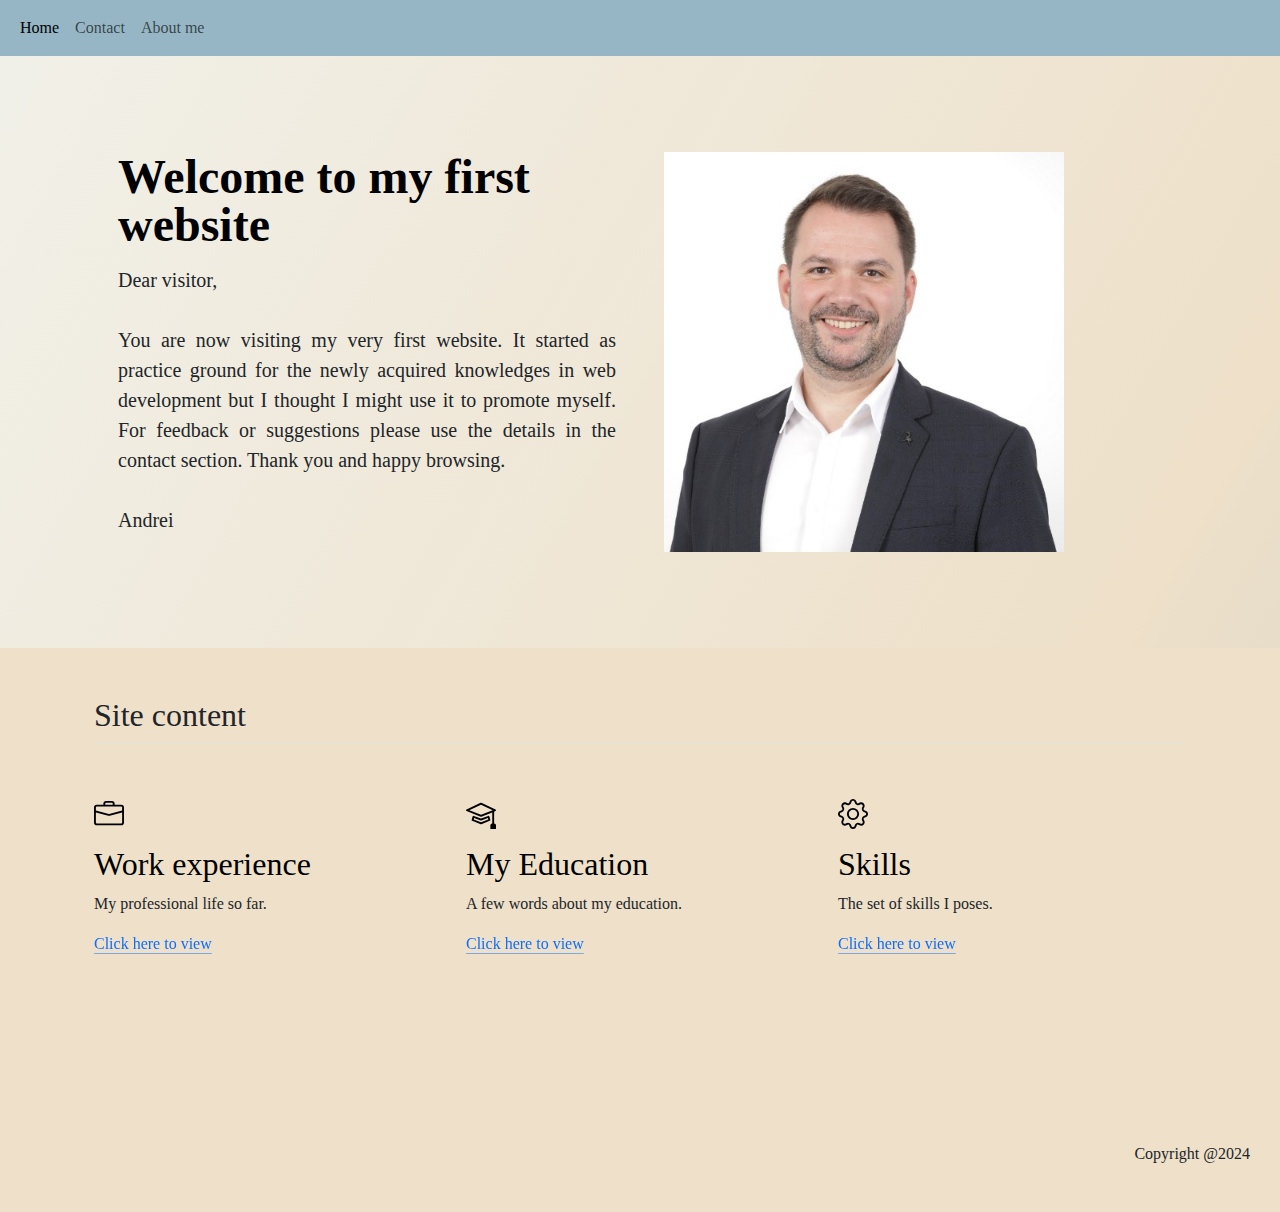
<file: index.html>
<!DOCTYPE html>
<html lang="en">

<head>
  <meta charset="UTF-8">
  <meta name="viewport" content="width=device-width, initial-scale=1.0">
  <title>Home</title>

  <link href="https://cdn.jsdelivr.net/npm/bootstrap@5.3.3/dist/css/bootstrap.min.css" rel="stylesheet"
    integrity="sha384-QWTKZyjpPEjISv5WaRU9OFeRpok6YctnYmDr5pNlyT2bRjXh0JMhjY6hW+ALEwIH" crossorigin="anonymous">

  <link href="./style.css" rel="stylesheet">
  <style>

  </style>
</head>

<body>
  <!-- Navigation bar -->
  <section id="navbar">
    <nav class="navbar navbar-expand-md mb-0">
      <div class="container-fluid">
        <!-- <a class="navbar-brand" href="#">Top navbar</a> -->
        <button class="navbar-toggler" type="button" data-bs-toggle="collapse" data-bs-target="#navbarCollapse"
          aria-controls="navbarCollapse" aria-expanded="false" aria-label="Toggle navigation">
          <span class="navbar-toggler-icon"></span>
        </button>
        <div class="collapse navbar-collapse" id="navbarCollapse">
          <ul class="navbar-nav me-auto mb-2 mb-md-0">
            <li class="nav-item">
              <a class="nav-link active" aria-current="page" href="./index.html">Home</a>
            </li>
            <li class="nav-item">
              <a class="nav-link" href="./public/04contact.html">Contact</a>
            </li>
            <li class="nav-item">
              <a class="nav-link" href="./public/05about.html">About me</a>
            </li>
          </ul>
        </div>
      </div>
    </nav>
  </section>
  <!--Hero-->
  <section id="hero" class="gradient-background">
    <div class="container col-xxl-10 px-5 py-5">
      <div class="row flex-lg-row-reverse align-items-center g-5 py-5">
        <div class="col-10 col-sm-8 col-lg-6">
          <img class="profile-picture" src="./assets/pictures/MyPicture.jpeg" class="d-block mx-lg-auto img-fluid"
            alt="Profile Picture">
        </div>
        <div class="col-lg-6">
          <h1 class="display-5 fw-bold text-body-emphasis lh-1 mb-3">Welcome to my first website </h1>
          <p class="lead" style="text-align: justify;">Dear visitor,
            <br><br>
            You are now visiting my very first website. It started as practice ground for the newly acquired knowledges
            in web development but I thought I might use it to promote myself. For feedback or suggestions please use
            the details in the contact section. Thank you and happy browsing.
            <br><br>
            Andrei
          </p>
        </div>
      </div>
    </div>
  </section>
  <!--site content-->
  <section id="site-conmtent" class="background">
    <div class="container px-4 py-5" id="featured-3">
      <h2 class="pb-2 border-bottom">Site content</h2>
      <div class="row g-4 py-5 row-cols-1 row-cols-lg-3">
        <div class="feature col">
          <div
            class="feature-icon d-inline-flex align-items-center justify-content-center text-bg-primary bg-gradient fs-2 mb-3">
            <img class="site-content-img" src="./assets/pictures/briefcase.svg" alt="work experience" height="30">
          </div>
          <h3 class="fs-2 text-body-emphasis">Work experience</h3>
          <p>My professional life so far.</p>
          <a href="./public/01work.html" class="icon-link">
            Click here to view
            <svg class="bi">
              <use xlink:href="#chevron-right"></use>
            </svg>
          </a>
        </div>
        <div class="feature col">
          <div
            class="feature-icon d-inline-flex align-items-center justify-content-center text-bg-primary bg-gradient fs-2 mb-3">
            <img class="site-content-img" src="./assets/pictures/mortarboard.svg" alt="work experience" height="30">
          </div>
          <h3 class="fs-2 text-body-emphasis">My Education</h3>
          <p>A few words about my education.</p>
          <a href="./public/02education.html" class="icon-link">
            Click here to view
            <svg class="bi">
              <use xlink:href="#chevron-right"></use>
            </svg>
          </a>
        </div>
        <div class="feature col">
          <div
            class="feature-icon d-inline-flex align-items-center justify-content-center text-bg-primary bg-gradient fs-2 mb-3">
            <img class="site-content-img" src="./assets/pictures/gear.svg" alt="work experience" height="30">
          </div>
          <h3 class="fs-2 text-body-emphasis"> Skills</h3>
          <p>The set of skills I poses.</p>
          <a href="./public/03skills.html" class="icon-link">
            Click here to view
            <svg class="bi">
              <use xlink:href="#chevron-right"></use>
            </svg>
          </a>
        </div>
      </div>
    </div>
  </section>




  <script src="https://cdn.jsdelivr.net/npm/bootstrap@5.3.3/dist/js/bootstrap.bundle.min.js"
    integrity="sha384-YvpcrYf0tY3lHB60NNkmXc5s9fDVZLESaAA55NDzOxhy9GkcIdslK1eN7N6jIeHz"
    crossorigin="anonymous"></script>
</body>
<section class="footer">
  <footer class="footer">
    <p class="footer">Copyright @2024</p>
  </footer>
</section>

</html>
</file>
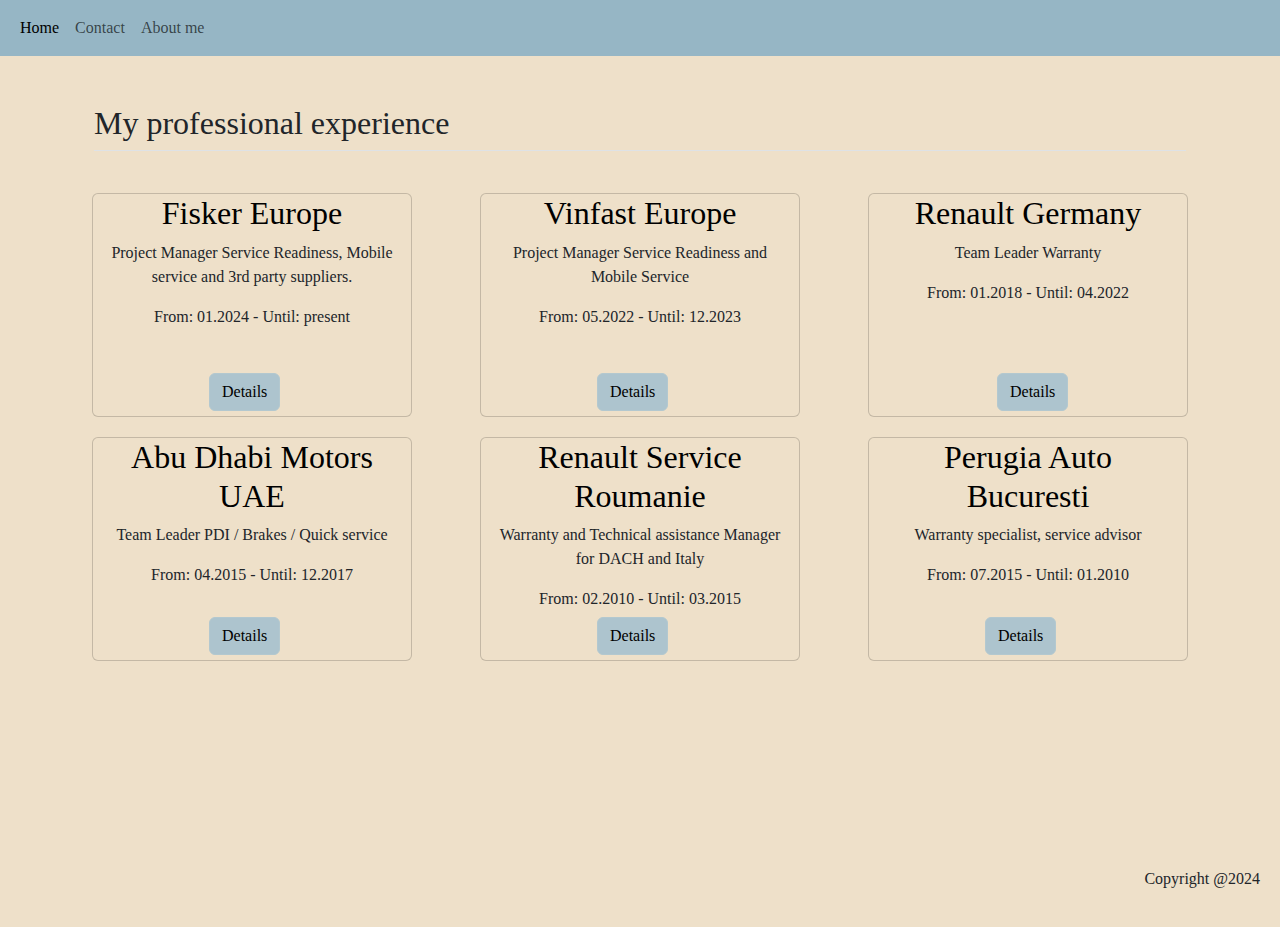
<file: public/01work.html>
<!DOCTYPE html>
<html lang="en">

<head>
    <meta charset="UTF-8">
    <meta name="viewport" content="width=device-width, initial-scale=1.0">
    <title>Work Experience</title>
    <link href="https://cdn.jsdelivr.net/npm/bootstrap@5.3.3/dist/css/bootstrap.min.css" rel="stylesheet"
        integrity="sha384-QWTKZyjpPEjISv5WaRU9OFeRpok6YctnYmDr5pNlyT2bRjXh0JMhjY6hW+ALEwIH" crossorigin="anonymous">
    <link rel="stylesheet" href="../style.css" />
    <style>

    </style>
</head>

<body>
    <!-- Navigation bar -->
    <section id="navbar">
        <nav class="navbar navbar-expand-md  mb-0">
            <div class="container-fluid">
                <!-- <a class="navbar-brand" href="#">Top navbar</a> -->
                <button class="navbar-toggler" type="button" data-bs-toggle="collapse" data-bs-target="#navbarCollapse"
                    aria-controls="navbarCollapse" aria-expanded="false" aria-label="Toggle navigation">
                    <span class="navbar-toggler-icon"></span>
                </button>
                <div class="collapse navbar-collapse" id="navbarCollapse">
                    <ul class="navbar-nav me-auto mb-2 mb-md-0">
                        <li class="nav-item">
                            <a class="nav-link active" aria-current="page" href="../index.html">Home</a>
                        </li>
                        <li class="nav-item">
                            <a class="nav-link" href="./04contact.html">Contact</a>
                        </li>
                        <li class="nav-item">
                            <a class="nav-link" href="./05about.html">About me</a>
                        </li>
                    </ul>
                </div>
            </div>
        </nav>
    </section>
    <!--feature-->
    <section id="features" class="background">
        <div class="container px-4 py-5" id="hanging-icons">
            <h2 class="pb-2 border-bottom">My professional experience</h2>
            <div class="row g-4 py-5 row-cols-1 row-cols-lg-4 justify-content-between">
                <div class="col d-flex justify-content-between card">
                    <div>
                        <h3 class="fs-2 text-body-emphasis">Fisker Europe</h3>
                        <p>Project Manager Service Readiness, Mobile service and 3rd party suppliers.</p>
                        <p>From: 01.2024 - Until: present</p>
                        <a href="./Fisker.html" class="btn btn-primary details-btn">
                            Details
                        </a>
                    </div>
                </div>
                <div class="col d-flex justify-content-between card">
                    <div>
                        <h3 class="fs-2 text-body-emphasis">Vinfast Europe</h3>
                        <p>Project Manager Service Readiness and Mobile Service</p>
                        <p>From: 05.2022 - Until: 12.2023</p>
                        <a href="./Vinfast.html" class="btn btn-primary details-btn">
                            Details
                        </a>
                    </div>
                </div>
                <div class="col d-flex justify-content-between card">
                    <div class="card12">
                        <h3 class="fs-2 text-body-emphasis">Renault Germany</h3>
                        <p>Team Leader Warranty</p>
                        <p>From: 01.2018 - Until: 04.2022</p>
                        <a href="./RenaultDE.html" class="btn btn-primary details-btn">
                            Details
                        </a>
                    </div>
                </div>
                <div class="col d-flex justify-content-between card">
                    <div>
                        <h3 class="fs-2 text-body-emphasis">Abu Dhabi Motors UAE</h3>
                        <p>Team Leader PDI / Brakes / Quick service</p>
                        <p>From: 04.2015 - Until: 12.2017</p>
                        <a href="./AbuDhabiMotors.html" class="btn btn-primary details-btn">
                            Details
                        </a>
                    </div>
                </div>
                <div class="col d-flex justify-content-between card">
                    <div>
                        <h3 class="fs-2 text-body-emphasis">Renault Service Roumanie</h3>
                        <p>Warranty and Technical assistance Manager for DACH and Italy</p>
                        <p>From: 02.2010 - Until: 03.2015</p>
                        <a href="./RenaultRomania.html" class="btn btn-primary details-btn">
                            Details
                        </a>
                    </div>
                </div>
                <div class="col d-flex justify-content-between card">
                    <div>
                        <h3 class="fs-2 text-body-emphasis">Perugia Auto Bucuresti</h3>
                        <p>Warranty specialist, service advisor</p>
                        <p>From: 07.2015 - Until: 01.2010</p>
                        <a href="./PerugiaAuto.html" class="btn btn-primary details-btn">
                            Details
                        </a>
                    </div>
                </div>
            </div>
        </div>
    </section>

    <script src="https://cdn.jsdelivr.net/npm/bootstrap@5.3.3/dist/js/bootstrap.bundle.min.js"
        integrity="sha384-YvpcrYf0tY3lHB60NNkmXc5s9fDVZLESaAA55NDzOxhy9GkcIdslK1eN7N6jIeHz"
        crossorigin="anonymous"></script>
</body>
<footer class="footer background" style="height: 10rem;">
    <p class="footer">Copyright @2024</p>
</footer>

</html>
</file>
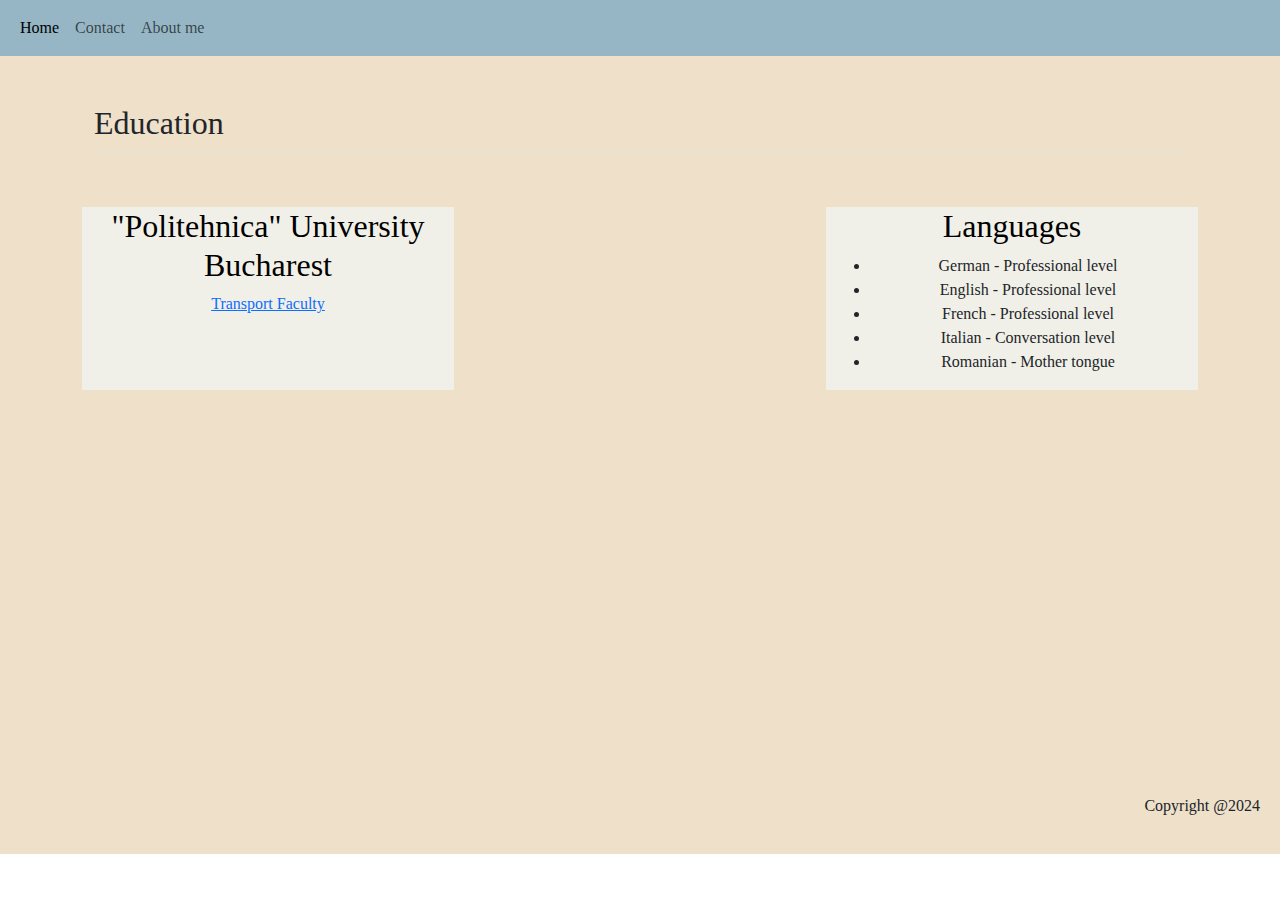
<file: public/02education.html>
<!DOCTYPE html>
<html lang="en">

<head>
    <meta charset="UTF-8">
    <meta name="viewport" content="width=device-width, initial-scale=1.0">
    <title>Education</title>
    <link href="https://cdn.jsdelivr.net/npm/bootstrap@5.3.3/dist/css/bootstrap.min.css" rel="stylesheet"
        integrity="sha384-QWTKZyjpPEjISv5WaRU9OFeRpok6YctnYmDr5pNlyT2bRjXh0JMhjY6hW+ALEwIH" crossorigin="anonymous">
    <link rel="stylesheet" href="../style.css" />
    <style>

    </style>
</head>

<body>
    <!-- Navigation bar -->
    <section id="navbar">
        <nav class="navbar navbar-expand-md  mb-0">
            <div class="container-fluid">
                <!-- <a class="navbar-brand" href="#">Top navbar</a> -->
                <button class="navbar-toggler" type="button" data-bs-toggle="collapse" data-bs-target="#navbarCollapse"
                    aria-controls="navbarCollapse" aria-expanded="false" aria-label="Toggle navigation">
                    <span class="navbar-toggler-icon"></span>
                </button>
                <div class="collapse navbar-collapse" id="navbarCollapse">
                    <ul class="navbar-nav me-auto mb-2 mb-md-0">
                        <li class="nav-item">
                            <a class="nav-link active" aria-current="page" href="../index.html">Home</a>
                        </li>
                        <li class="nav-item">
                            <a class="nav-link" href="./04contact.html">Contact</a>
                        </li>
                        <li class="nav-item">
                            <a class="nav-link" href="./05about.html">About me</a>
                        </li>
                    </ul>
                </div>
            </div>
        </nav>
    </section>
    <!--features-->
    <section id="features" class="background">
        <div class="container px-4 py-5" id="hanging-icons">
            <h2 class="pb-2 border-bottom">Education</h2>
            <div class="row g-4 py-5 row-cols-1 row-cols-lg-3 justify-content-between">
                <div class="col d-flex justify-content-between card-education">
                    <div>
                        <h3 class="fs-2 text-body-emphasis">"Politehnica" University  Bucharest</h3>
                        <a href="https://upb.ro/en/faculties/the-faculty-of-transports/#1519161906610-bb2de589-33e6c7fb-a9b0"
                            target="_blank">Transport
                            Faculty</a> <br>
                        <br>

                    </div>
                </div>
                <div class="col d-flex justify-content-between card-education">
                    <div style="width: 100%;">
                        <h3 class="fs-2 text-body-emphasis">Languages</h3>
                        <ul>
                            <li>German - Professional level</li>
                            <li>English - Professional level</li>
                            <li>French - Professional level</li>
                            <li>Italian - Conversation level</li>
                            <li>Romanian - Mother tongue</li>
                        </ul>
                    </div>
                </div>
            </div>

        </div>

    </section>

    <script src="https://cdn.jsdelivr.net/npm/bootstrap@5.3.3/dist/js/bootstrap.bundle.min.js"
        integrity="sha384-YvpcrYf0tY3lHB60NNkmXc5s9fDVZLESaAA55NDzOxhy9GkcIdslK1eN7N6jIeHz" crossorigin="anonymous">
        </script>
</body>
<footer class="footer" style="height: 23rem;">
    <p class="footer">Copyright @2024</p>
</footer>
</html>
</file>
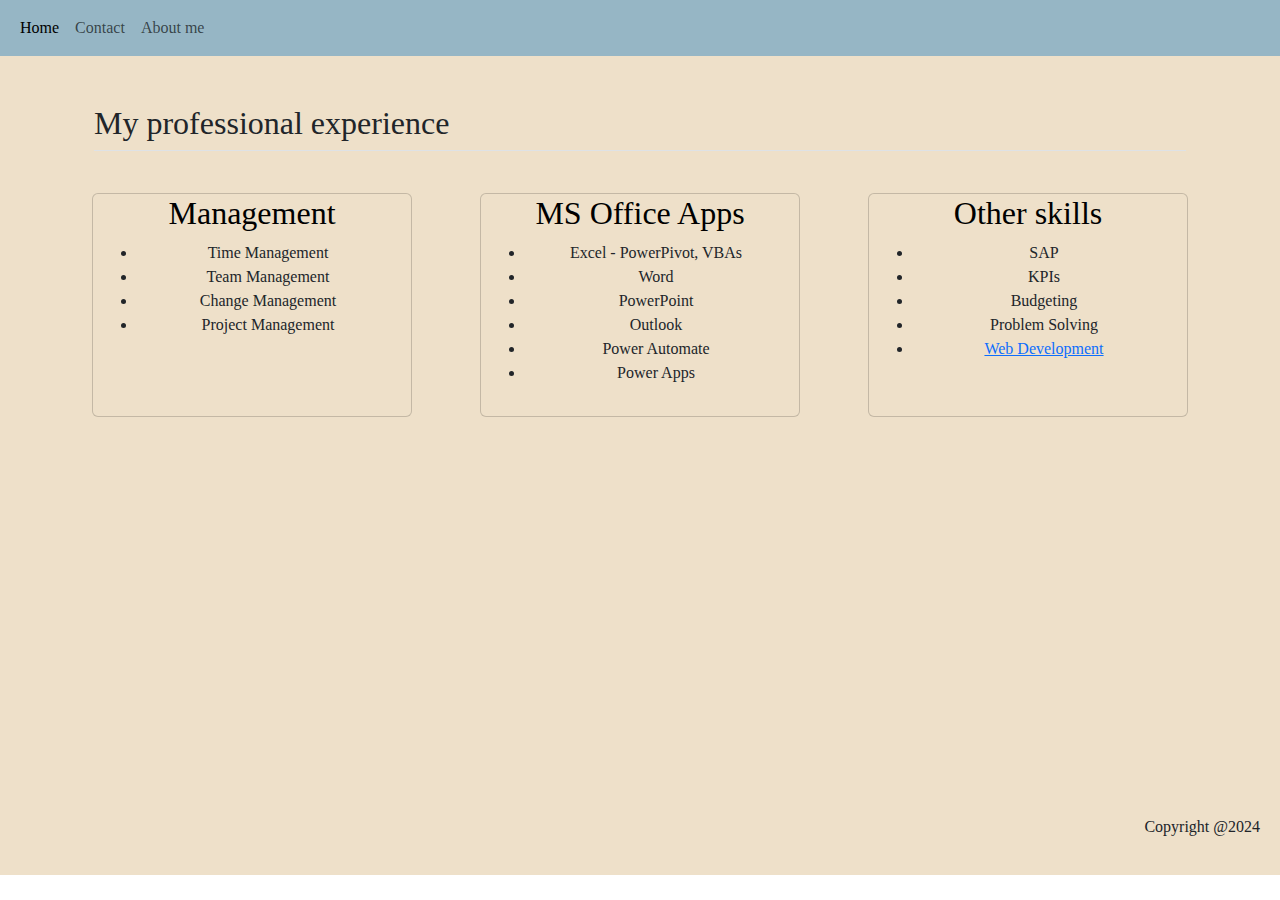
<file: public/03skills.html>
<!DOCTYPE html>
<html lang="en">

<head>
    <meta charset="UTF-8">
    <meta name="viewport" content="width=device-width, initial-scale=1.0">
    <title>Skills</title>
    <link href="https://cdn.jsdelivr.net/npm/bootstrap@5.3.3/dist/css/bootstrap.min.css" rel="stylesheet"
        integrity="sha384-QWTKZyjpPEjISv5WaRU9OFeRpok6YctnYmDr5pNlyT2bRjXh0JMhjY6hW+ALEwIH" crossorigin="anonymous">
    <link rel="stylesheet" href="../style.css" />
    <style>

    </style>
</head>

<body>
    <!-- Navigation bar -->
    <section id="navbar">
        <nav class="navbar navbar-expand-md  mb-0">
            <div class="container-fluid">
                <!-- <a class="navbar-brand" href="#">Top navbar</a> -->
                <button class="navbar-toggler" type="button" data-bs-toggle="collapse" data-bs-target="#navbarCollapse"
                    aria-controls="navbarCollapse" aria-expanded="false" aria-label="Toggle navigation">
                    <span class="navbar-toggler-icon"></span>
                </button>
                <div class="collapse navbar-collapse" id="navbarCollapse">
                    <ul class="navbar-nav me-auto mb-2 mb-md-0">
                        <li class="nav-item">
                            <a class="nav-link active" aria-current="page" href="../index.html">Home</a>
                        </li>
                        <li class="nav-item">
                            <a class="nav-link" href="./04contact.html">Contact</a>
                        </li>
                        <li class="nav-item">
                            <a class="nav-link" href="./05about.html">About me</a>
                        </li>
                    </ul>
                </div>
            </div>
        </nav>
    </section>

    <section class="background">
        <div class="container px-4 py-5" id="hanging-icons">
            <h2 class="pb-2 border-bottom">My professional experience</h2>
            <div class="row g-4 py-5 row-cols-1 row-cols-lg-4 justify-content-between">
                <div class="col d-flex justify-content-between card">
                    <div>
                        <h3 class="fs-2 text-body-emphasis">Management</h3>
                        <ul>
                            <li>Time Management</li>
                            <li>Team Management</li>
                            <li>Change Management</li>
                            <li>Project Management</li>
                        </ul>
                    </div>
                </div>
                <div class="col d-flex justify-content-between card">
                    <div>
                        <h3 class="fs-2 text-body-emphasis">MS Office Apps </h3>
                        <ul>
                            <li>Excel - PowerPivot, VBAs</li>
                            <li>Word</li>
                            <li>PowerPoint</li>
                            <li>Outlook</li>
                            <li>Power Automate</li>
                            <li>Power Apps</li>
                        </ul>
                    </div>
                </div>
                <div class="col d-flex justify-content-between card">
                    <div class="card12">
                        <h3 class="fs-2 text-body-emphasis">Other skills</h3>
                        <ul>
                            <li>SAP</li>
                            <li>KPIs</li>
                            <li>Budgeting</li>
                            <li>Problem Solving</li>
                            <li><a href="https://github.com/andytom181">Web Development</a></li>
                        </ul>
                    </div>
                </div>
            </div>
        </div>
    </section>

    <script src="https://cdn.jsdelivr.net/npm/bootstrap@5.3.3/dist/js/bootstrap.bundle.min.js"
        integrity="sha384-YvpcrYf0tY3lHB60NNkmXc5s9fDVZLESaAA55NDzOxhy9GkcIdslK1eN7N6jIeHz"
        crossorigin="anonymous"></script>
</body>
<footer class="footer" style="height: 22rem;">
    <p class="footer">Copyright @2024</p>
</footer>

</html>
</file>
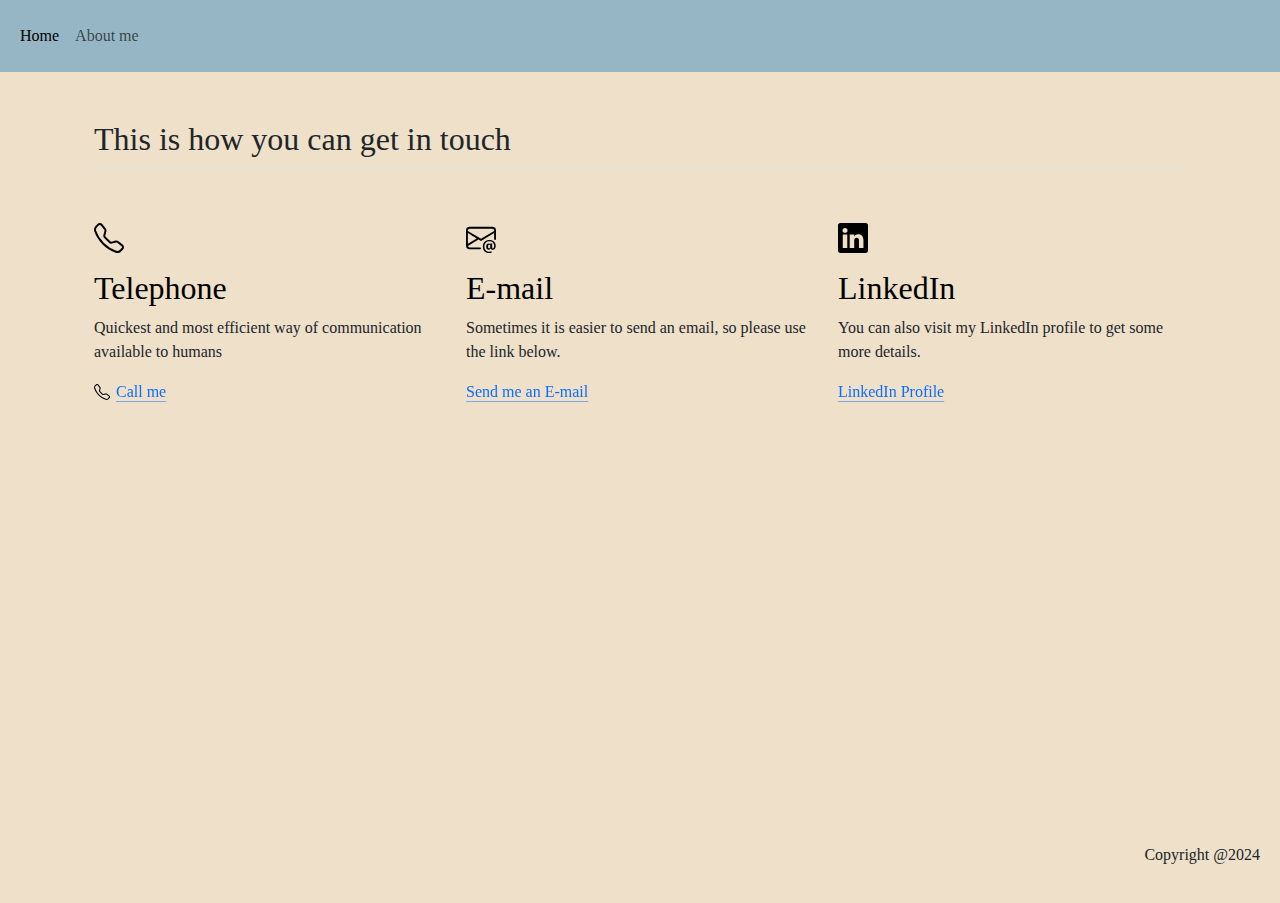
<file: public/04contact.html>
<!DOCTYPE html>
<html lang="en">

<head>
    <meta charset="UTF-8">
    <meta name="viewport" content="width=device-width, initial-scale=1.0">
    <title>Contact details</title>
    <link href="https://cdn.jsdelivr.net/npm/bootstrap@5.3.3/dist/css/bootstrap.min.css" rel="stylesheet"
        integrity="sha384-QWTKZyjpPEjISv5WaRU9OFeRpok6YctnYmDr5pNlyT2bRjXh0JMhjY6hW+ALEwIH" crossorigin="anonymous">

    <link rel="stylesheet" href="../style.css">
    <style>

    </style>

    <!-- Google tag (gtag.js) -->
    <script async src="https://www.googletagmanager.com/gtag/js?id=AW-16584176525">
    </script>
    <script>
        window.dataLayer = window.dataLayer || [];
        function gtag() { dataLayer.push(arguments); }
        gtag('js', new Date());

        gtag('config', 'AW-16584176525');
    </script>
</head>

<body>
    <!-- Navigation bar -->
    <section id="navbar" class="navbar">
        <nav class="navbar navbar-expand-md  mb-0">
            <div class="container-fluid">
                <!-- <a class="navbar-brand" href="#">Top navbar</a> -->
                <button class="navbar-toggler" type="button" data-bs-toggle="collapse" data-bs-target="#navbarCollapse"
                    aria-controls="navbarCollapse" aria-expanded="false" aria-label="Toggle navigation">
                    <span class="navbar-toggler-icon"></span>
                </button>
                <div class="collapse navbar-collapse" id="navbarCollapse">
                    <ul class="navbar-nav me-auto mb-2 mb-md-0">
                        <li class="nav-item">
                            <a class="nav-link active" aria-current="page" href="../index.html">Home</a>
                        </li>
                        <li class="nav-item">
                            <a class="nav-link" href="./05about.html">About me</a>
                        </li>
                    </ul>
                </div>
            </div>
        </nav>
    </section>

    <section class="background">
        <div class="container px-4 py-5" id="featured-3">
            <h2 class="pb-2 border-bottom">This is how you can get in touch</h2>
            <div class="row g-4 py-5 row-cols-1 row-cols-lg-3">
                <div class="feature col">
                    <div
                        class="feature-icon d-inline-flex align-items-center justify-content-center text-bg-primary bg-gradient fs-2 mb-3">
                        <img class="site-content-img" src="../assets/pictures/telephone.svg" alt="telephone"
                            height="30">
                    </div>
                    <h3 class="fs-2 text-body-emphasis">Telephone</h3>
                    <p>Quickest and most efficient way of communication available to humans</p>
                    <a href="tel: +4915225731386" class="icon-link">
                        <img src="../assets/pictures/telephone.svg" alt="telephone">Call me
                    </a>
                </div>
                <div class="feature col">
                    <div
                        class="feature-icon d-inline-flex align-items-center justify-content-center text-bg-primary bg-gradient fs-2 mb-3">
                        <img class="site-content-img" src="../assets/pictures/envelope-at.svg" alt="email" height="30">
                    </div>
                    <h3 class="fs-2 text-body-emphasis">E-mail</h3>
                    <p>Sometimes it is easier to send an email, so please use the link below.</p>
                    <a href="mailto:amtomescu@icloud.com" class="icon-link">
                        Send me an E-mail
                    </a>
                </div>
                <div class="feature col">
                    <div
                        class="feature-icon d-inline-flex align-items-center justify-content-center text-bg-primary bg-gradient fs-2 mb-3">
                        <img class="site-content-img" src="../assets/pictures/linkedin.svg" alt="linkedin link"
                            height="30">
                    </div>
                    <h3 class="fs-2 text-body-emphasis">LinkedIn</h3>
                    <p>You can also visit my LinkedIn profile to get some more details.</p>
                    <a href="https://www.linkedin.com/in/andrei-tomescu-b17510141/" target="_blank" class="icon-link">
                        LinkedIn Profile
                    </a>
                </div>
            </div>
        </div>
    </section>
    <script src="https://cdn.jsdelivr.net/npm/bootstrap@5.3.3/dist/js/bootstrap.bundle.min.js"
        integrity="sha384-YvpcrYf0tY3lHB60NNkmXc5s9fDVZLESaAA55NDzOxhy9GkcIdslK1eN7N6jIeHz"
        crossorigin="anonymous"></script>
</body>
<footer class="footer" style="height: 25rem;">
    <p class="footer">Copyright @2024</p>
</footer>

</html>
</file>
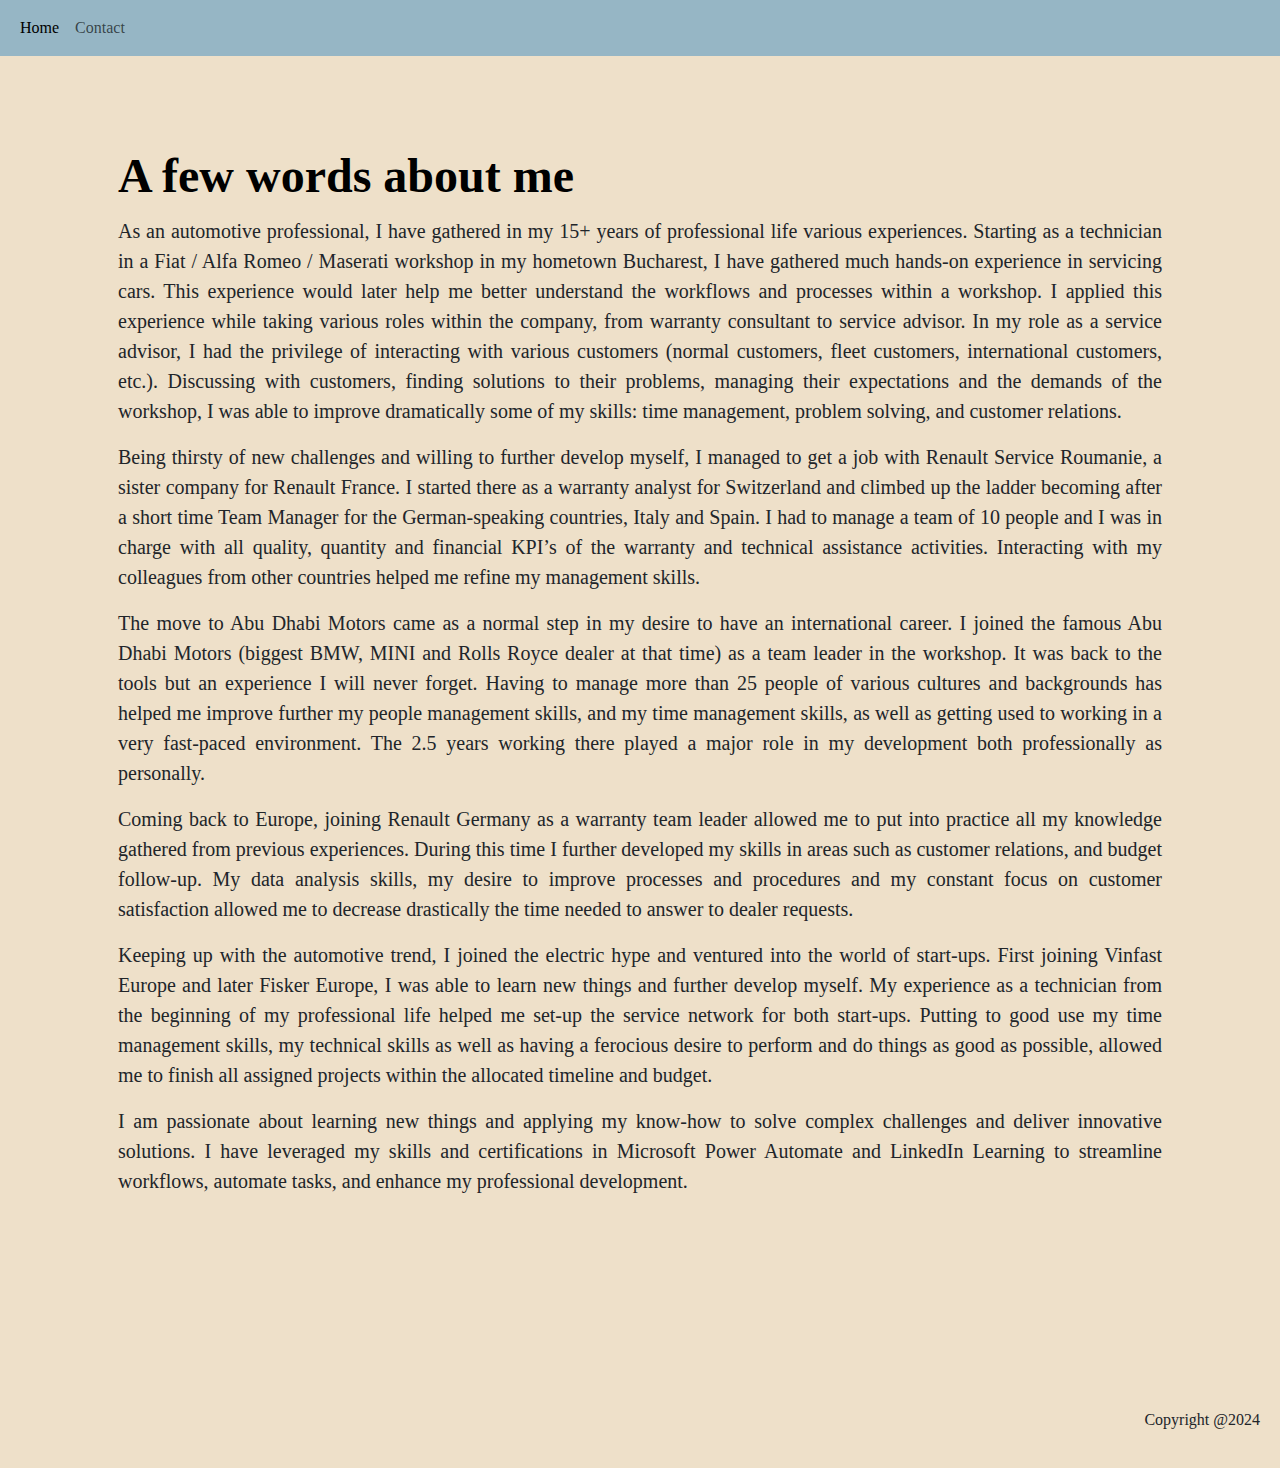
<file: public/05about.html>
<!DOCTYPE html>
<html lang="en">

<head>
    <meta charset="UTF-8">
    <meta name="viewport" content="width=device-width, initial-scale=1.0">
    <title>About me</title>
    <link href="https://cdn.jsdelivr.net/npm/bootstrap@5.3.3/dist/css/bootstrap.min.css" rel="stylesheet"
        integrity="sha384-QWTKZyjpPEjISv5WaRU9OFeRpok6YctnYmDr5pNlyT2bRjXh0JMhjY6hW+ALEwIH" crossorigin="anonymous">

    <link href="../style.css" rel="stylesheet">
    <style>

    </style>
</head>

<body>
    <section id="navbar">
        <nav class="navbar navbar-expand-md mb-0">
            <div class="container-fluid">
                <!-- <a class="navbar-brand" href="#">Top navbar</a> -->
                <button class="navbar-toggler" type="button" data-bs-toggle="collapse" data-bs-target="#navbarCollapse"
                    aria-controls="navbarCollapse" aria-expanded="false" aria-label="Toggle navigation">
                    <span class="navbar-toggler-icon"></span>
                </button>
                <div class="collapse navbar-collapse" id="navbarCollapse">
                    <ul class="navbar-nav me-auto mb-2 mb-md-0">
                        <li class="nav-item">
                            <a class="nav-link active" aria-current="page" href="../index.html">Home</a>
                        </li>
                        <li class="nav-item">
                            <a class="nav-link" href="./04contact.html">Contact</a>
                        </li>
                    </ul>
                </div>
            </div>
        </nav>
    </section>
    <section id="hero" class="background">
        <div class="container col-xxl-10 px-5 py-5">
            <div class="row flex-lg-row-reverse align-items-center g-5 py-5">

                <div class="col-lg-12">
                    <h1 class="display-5 fw-bold text-body-emphasis lh-1 mb-3">A few words about me </h1>
                    <p class="lead" style="text-align: justify;">As an automotive professional, I have gathered in my
                        15+ years of professional life various experiences.
                        Starting as a technician in a Fiat / Alfa Romeo / Maserati workshop in my hometown Bucharest, I
                        have
                        gathered
                        much hands-on experience in servicing cars. This experience would later help me better
                        understand the
                        workflows
                        and processes within a workshop. I applied this experience while taking various roles within the
                        company,
                        from
                        warranty consultant to service advisor. In my role as a service advisor, I had the privilege of
                        interacting
                        with
                        various customers (normal customers, fleet customers, international customers, etc.). Discussing
                        with
                        customers,
                        finding solutions to their problems, managing their expectations and the demands of the
                        workshop, I was able
                        to
                        improve dramatically some of my skills: time management, problem solving, and customer
                        relations.</p>

                    <p class="lead" style="text-align: justify;">Being thirsty of new challenges and willing to further
                        develop myself, I managed to get a job
                        with Renault
                        Service Roumanie, a sister company for Renault France. I started there as a warranty analyst for
                        Switzerland
                        and
                        climbed up the ladder becoming after a short time Team Manager for the German-speaking
                        countries, Italy and
                        Spain. I had to manage a team of 10 people and I was in charge with all quality, quantity and
                        financial
                        KPI’s of
                        the warranty and technical assistance activities. Interacting with my colleagues from other
                        countries helped
                        me
                        refine my management skills.</p>

                    <p class="lead" style="text-align: justify;">The move to Abu Dhabi Motors came as a normal step in
                        my desire to have an international career.
                        I joined the
                        famous Abu Dhabi Motors (biggest BMW, MINI and Rolls Royce dealer at that time) as a team leader
                        in the
                        workshop. It was back to the tools but an experience I will never forget. Having to manage more
                        than 25
                        people
                        of various cultures and backgrounds has helped me improve further my people management skills,
                        and my time
                        management skills, as well as getting used to working in a very fast-paced environment. The 2.5
                        years
                        working
                        there played a major role in my development both professionally as personally.</p>

                    <p class="lead" style="text-align: justify;">Coming back to Europe, joining Renault Germany as a
                        warranty team leader allowed me to put into
                        practice all
                        my
                        knowledge gathered from previous experiences. During this time I further developed my skills in
                        areas such
                        as
                        customer relations, and budget follow-up. My data analysis skills, my desire to improve
                        processes and
                        procedures
                        and my constant focus on customer satisfaction allowed me to decrease drastically the time
                        needed to answer
                        to
                        dealer requests.</p>

                    <p class="lead" style="text-align: justify;">Keeping up with the automotive trend, I joined the
                        electric hype and ventured into the world of
                        start-ups.
                        First
                        joining Vinfast Europe and later Fisker Europe, I was able to learn new things and further
                        develop myself.
                        My
                        experience as a technician from the beginning of my professional life helped me set-up the
                        service network
                        for
                        both start-ups. Putting to good use my time management skills, my technical skills as well as
                        having a
                        ferocious
                        desire to perform and do things as good as possible, allowed me to finish all assigned projects
                        within the
                        allocated timeline and budget.</p>

                    <p class="lead" style="text-align: justify;">I am passionate about learning new things and applying
                        my know-how to solve complex challenges
                        and deliver
                        innovative solutions. I have leveraged my skills and certifications in Microsoft Power Automate
                        and LinkedIn
                        Learning to streamline workflows, automate tasks, and enhance my professional development.</p>
                    </p>
                </div>
            </div>
        </div>
    </section>


    <script src="https://cdn.jsdelivr.net/npm/bootstrap@5.3.3/dist/js/bootstrap.bundle.min.js"
        integrity="sha384-YvpcrYf0tY3lHB60NNkmXc5s9fDVZLESaAA55NDzOxhy9GkcIdslK1eN7N6jIeHz"
        crossorigin="anonymous"></script>
</body>
<footer class="footer">
    <p class="footer">Copyright @2024</p>
</footer>

</html>
</file>
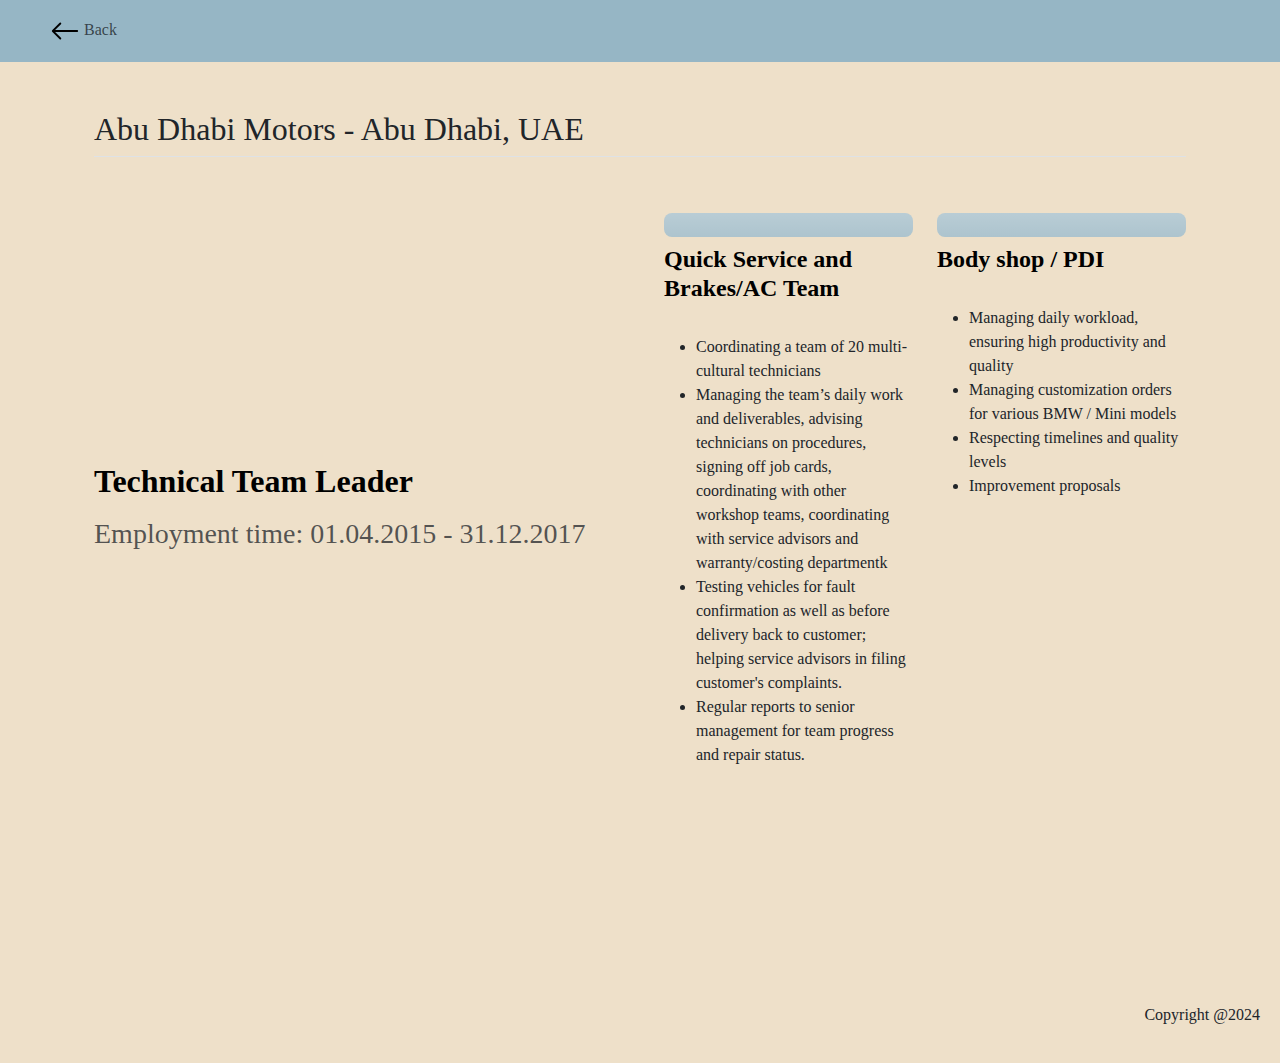
<file: public/AbuDhabiMotors.html>
<!DOCTYPE html>
<html lang="en">

<head>
    <meta charset="UTF-8">
    <meta name="viewport" content="width=device-width, initial-scale=1.0">
    <title>Abu Dhabi Motors Experience</title>
    <link href="https://cdn.jsdelivr.net/npm/bootstrap@5.3.3/dist/css/bootstrap.min.css" rel="stylesheet"
        integrity="sha384-QWTKZyjpPEjISv5WaRU9OFeRpok6YctnYmDr5pNlyT2bRjXh0JMhjY6hW+ALEwIH" crossorigin="anonymous">
    <link rel="stylesheet" href="../style.css" />
</head>

<body>
    <!-- Navigation bar -->
    <section id="navbar">
        <nav class="navbar navbar-expand-md mb-0">
            <div class="container-fluid">
                <!-- <a class="navbar-brand" href="#">Top navbar</a> -->
                <button class="navbar-toggler" type="button" data-bs-toggle="collapse" data-bs-target="#navbarCollapse"
                    aria-controls="navbarCollapse" aria-expanded="false" aria-label="Toggle navigation">
                    <span class="navbar-toggler-icon"></span>
                </button>
                <div class="collapse navbar-collapse" id="navbarCollapse">
                    <ul class="navbar-nav me-auto mb-2 mb-md-0">
                        <li class="nav-item">
                            <a class="nav-link" href="./01work.html" style="margin-left: 30px;">
                                <img src="../assets/pictures/arrow-left.svg" alt="back arrow" height="30"> Back</a>
                        </li>
                    </ul>
                </div>
            </div>
        </nav>
    </section>
    <!--main section-->
    <section class="background">
        <div class="container px-4 py-5">
            <h2 class="pb-2 border-bottom">Abu Dhabi Motors - Abu Dhabi, UAE</h2>

            <div class="row row-cols-1 row-cols-md-2 align-items-md-center g-5 py-5">
                <div class="col d-flex flex-column align-items-start gap-2">
                    <h2 class="fw-bold text-body-emphasis">Technical Team Leader</h2>
                    <h3 class="text-body-secondary">Employment time: 01.04.2015 - 31.12.2017</h3>
                </div>

                <div class="col">
                    <div class="row row-cols-1 row-cols-sm-2 g-4">
                        <div class="col d-flex flex-column gap-2">
                            <div
                                class="feature-icon-small d-inline-flex align-items-center justify-content-center text-bg-primary bg-gradient fs-4 rounded-3">
                                <svg class="bi" width="1em" height="1em">
                                    <use xlink:href="#collection"></use>
                                </svg>
                            </div>
                            <h4 class="fw-semibold mb-0 text-body-emphasis">Quick Service and Brakes/AC Team</h4>
                            <p class="text-body-secondary">
                                <ul>
                                    <li>Coordinating a team of 20 multi-cultural technicians</li>
                                    <li>Managing the team’s daily work and deliverables, advising technicians on procedures, signing off job
                                        cards, coordinating with other workshop teams, coordinating with service advisors and
                                        warranty/costing departmentk</li>
                                    <li>Testing vehicles for fault confirmation as well as before delivery back to customer; helping service
                                        advisors in filing customer's complaints.</li>
                                    <li>Regular reports to senior management for team progress and repair status.</li>
                                </ul>
                            </p>
                        </div>

                        <div class="col d-flex flex-column gap-2">
                            <div
                                class="feature-icon-small d-inline-flex align-items-center justify-content-center text-bg-primary bg-gradient fs-4 rounded-3">
                                <svg class="bi" width="1em" height="1em">
                                    <use xlink:href="#gear-fill"></use>
                                </svg>
                            </div>
                            <h4 class="fw-semibold mb-0 text-body-emphasis">Body shop / PDI</h4>
                            <p class="text-body-secondary">
                                <ul>
                                    <li>Managing daily workload, ensuring high productivity and quality</li>
                                    <li>Managing customization orders for various BMW / Mini models</li>
                                    <li>Respecting timelines and quality levels</li>
                                    <li>Improvement proposals</li>
                                </ul>
                            </p>
                        </div>

                    </div>
                </div>
            </div>
        </div>
    </section>

    <script src="https://cdn.jsdelivr.net/npm/bootstrap@5.3.3/dist/js/bootstrap.bundle.min.js"
        integrity="sha384-YvpcrYf0tY3lHB60NNkmXc5s9fDVZLESaAA55NDzOxhy9GkcIdslK1eN7N6jIeHz"
        crossorigin="anonymous"></script>
</body>
<footer class="footer">
    <p class="footer">Copyright @2024</p>
</footer>
</html>
</file>
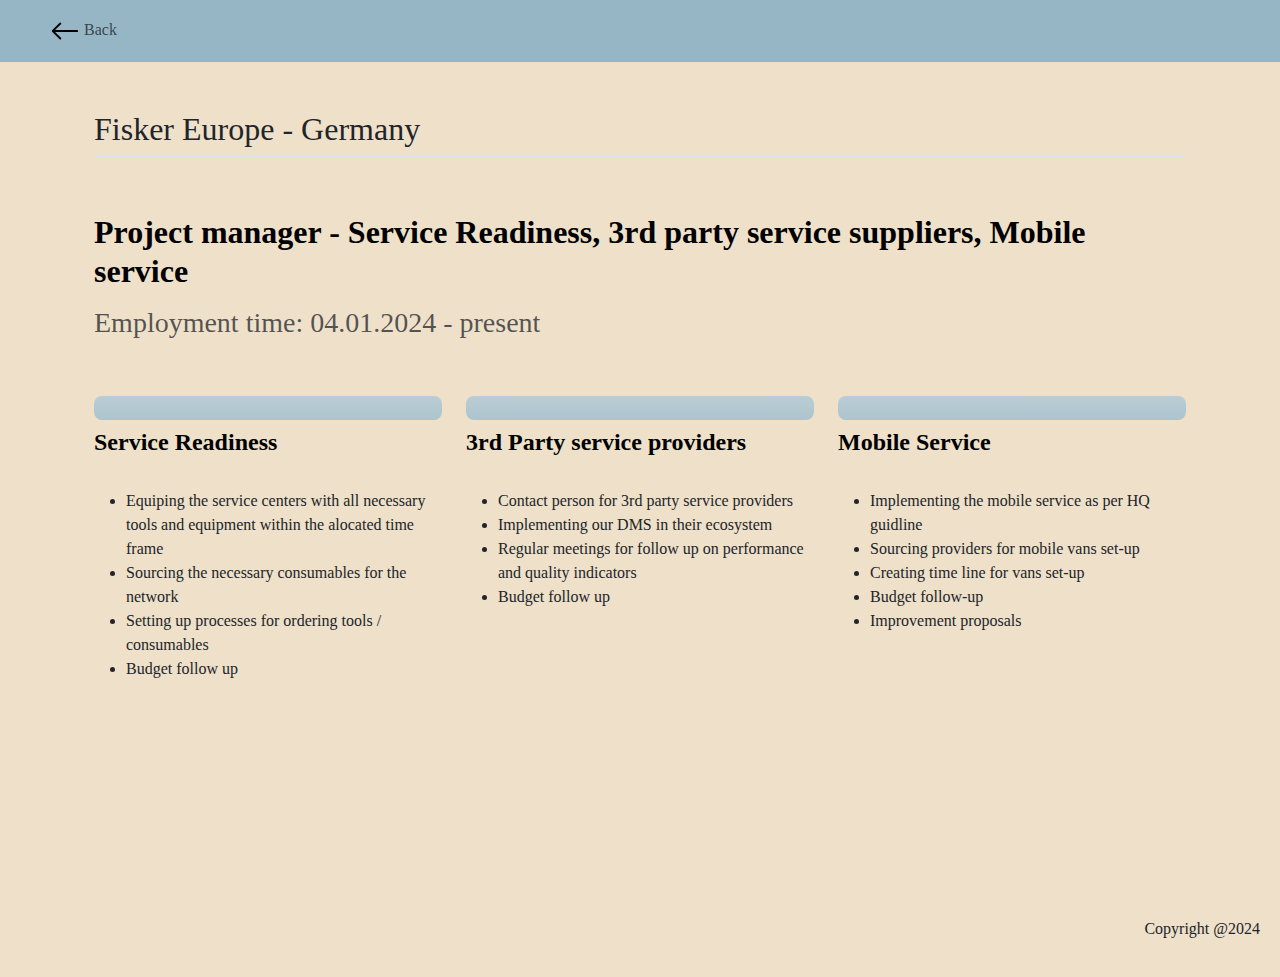
<file: public/Fisker.html>
<!DOCTYPE html>
<html lang="en">

<head>
    <meta charset="UTF-8">
    <meta name="viewport" content="width=device-width, initial-scale=1.0">
    <title>Fisker GmbH Experience</title>
    <link href="https://cdn.jsdelivr.net/npm/bootstrap@5.3.3/dist/css/bootstrap.min.css" rel="stylesheet"
        integrity="sha384-QWTKZyjpPEjISv5WaRU9OFeRpok6YctnYmDr5pNlyT2bRjXh0JMhjY6hW+ALEwIH" crossorigin="anonymous">
    <link rel="stylesheet" href="../style.css" />
</head>

<body>
    <!-- Navigation bar -->
    <section id="navbar">
        <nav class="navbar navbar-expand-md mb-0">
            <div class="container-fluid">
                <!-- <a class="navbar-brand" href="#">Top navbar</a> -->
                <button class="navbar-toggler" type="button" data-bs-toggle="collapse" data-bs-target="#navbarCollapse"
                    aria-controls="navbarCollapse" aria-expanded="false" aria-label="Toggle navigation">
                    <span class="navbar-toggler-icon"></span>
                </button>
                <div class="collapse navbar-collapse" id="navbarCollapse">
                    <ul class="navbar-nav me-auto mb-2 mb-md-0">
                        <li class="nav-item">
                            <a class="nav-link" href="./01work.html" style="margin-left: 30px;">
                                <img src="../assets/pictures/arrow-left.svg" alt="back arrow" height="30"> Back</a>
                        </li>
                    </ul>
                </div>
            </div>
        </nav>
    </section>
    <!--main section-->
    <section class="background">
        <div class="container px-4 py-5">
            <h2 class="pb-2 border-bottom">Fisker Europe - Germany</h2>

            <div class="row row-cols-1 row-cols-md-1 align-items-md-center g-5 py-5">
                <div class="col d-flex flex-column align-items-start gap-2">
                    <h2 class="fw-bold text-body-emphasis">Project manager - Service Readiness, 3rd party
                        service suppliers, Mobile service</h2>
                    <h3 class="text-body-secondary">Employment time: 04.01.2024 - present</h3>
                </div>

                <div class="col">
                    <div class="row row-cols-1 row-cols-sm-3 g-4">
                        <div class="col d-flex flex-column gap-2">
                            <div
                                class="feature-icon-small d-inline-flex align-items-center justify-content-center text-bg-primary bg-gradient fs-4 rounded-3">
                                <svg class="bi" width="1em" height="1em">
                                    <use xlink:href="#collection"></use>
                                </svg>
                            </div>
                            <h4 class="fw-semibold mb-0 text-body-emphasis">Service Readiness</h4>
                            <p class="text-body-secondary">
                            <ul>
                                <li>Equiping the service centers with all necessary tools and equipment within the
                                    alocated time
                                    frame</li>
                                <li>Sourcing the necessary consumables for the network</li>
                                <li>Setting up processes for ordering tools / consumables</li>
                                <li>Budget follow up</li>
                            </ul>
                            </p>
                        </div>

                        <div class="col d-flex flex-column gap-2">
                            <div
                                class="feature-icon-small d-inline-flex align-items-center justify-content-center text-bg-primary bg-gradient fs-4 rounded-3">
                                <svg class="bi" width="1em" height="1em">
                                    <use xlink:href="#gear-fill"></use>
                                </svg>
                            </div>
                            <h4 class="fw-semibold mb-0 text-body-emphasis">3rd Party service providers</h4>
                            <p class="text-body-secondary">
                            <ul>
                                <li>Contact person for 3rd party service providers</li>
                                <li>Implementing our DMS in their ecosystem</li>
                                <li>Regular meetings for follow up on performance and quality indicators</li>
                                <li>Budget follow up</li>
                            </ul>
                            </p>
                        </div>

                        <div class="col d-flex flex-column gap-2">
                            <div
                                class="feature-icon-small d-inline-flex align-items-center justify-content-center text-bg-primary bg-gradient fs-4 rounded-3">
                                <svg class="bi" width="1em" height="1em">
                                    <use xlink:href="#speedometer"></use>
                                </svg>
                            </div>
                            <h4 class="fw-semibold mb-0 text-body-emphasis">Mobile Service</h4>
                            <p class="text-body-secondary">
                            <ul>
                                <li>Implementing the mobile service as per HQ guidline</li>
                                <li>Sourcing providers for mobile vans set-up</li>
                                <li>Creating time line for vans set-up</li>
                                <li>Budget follow-up</li>
                                <li>Improvement proposals</li>
                            </ul>
                            </p>
                        </div>

                    </div>
                </div>
            </div>
        </div>
    </section>

    <script src="https://cdn.jsdelivr.net/npm/bootstrap@5.3.3/dist/js/bootstrap.bundle.min.js"
        integrity="sha384-YvpcrYf0tY3lHB60NNkmXc5s9fDVZLESaAA55NDzOxhy9GkcIdslK1eN7N6jIeHz"
        crossorigin="anonymous"></script>
</body>
<footer class="footer">
    <p class="footer">Copyright @2024</p>
</footer>
</html>
</file>
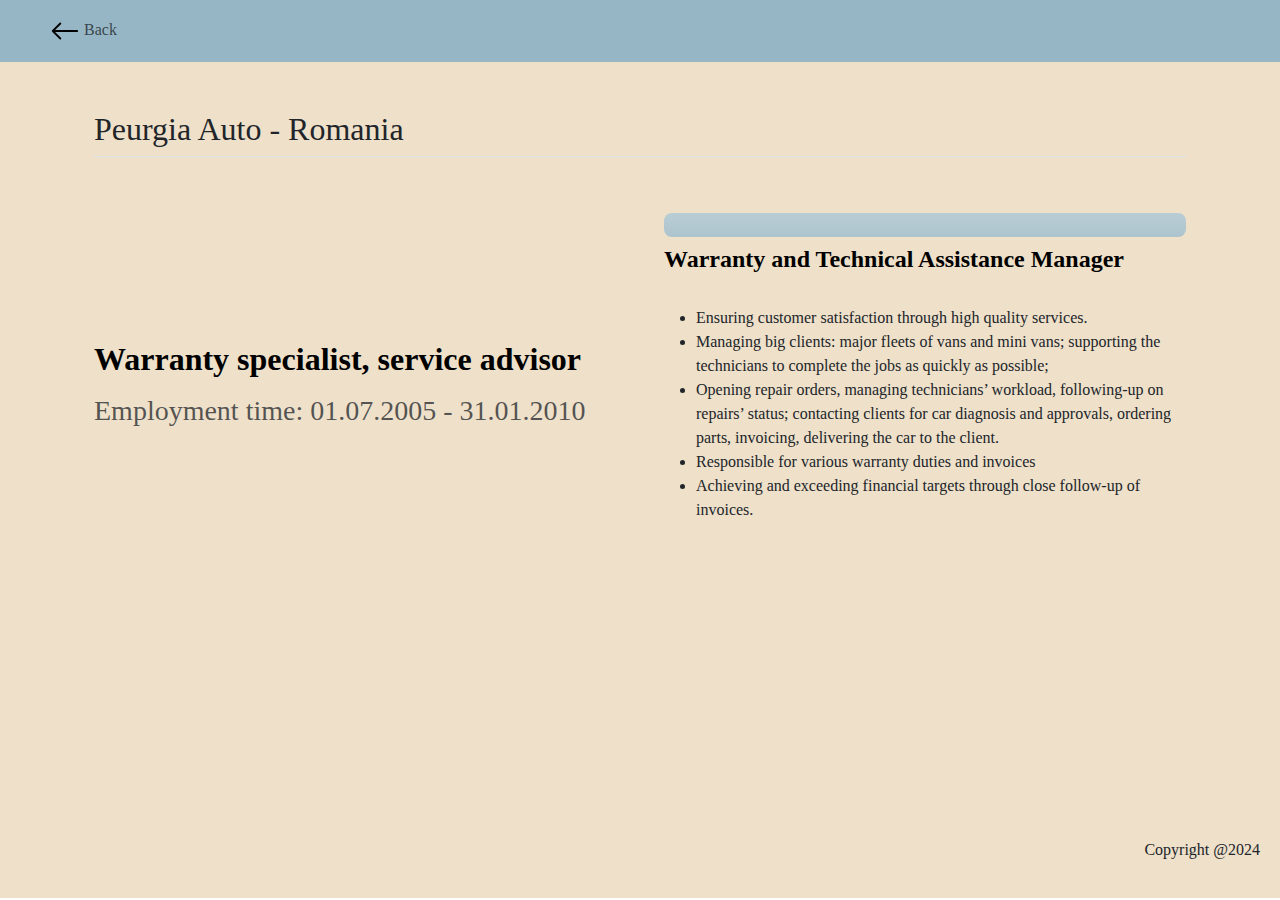
<file: public/PerugiaAuto.html>
<!DOCTYPE html>
<html lang="en">

<head>
    <meta charset="UTF-8">
    <meta name="viewport" content="width=device-width, initial-scale=1.0">
    <title>Perugia Auto Experience</title>
    <link href="https://cdn.jsdelivr.net/npm/bootstrap@5.3.3/dist/css/bootstrap.min.css" rel="stylesheet"
        integrity="sha384-QWTKZyjpPEjISv5WaRU9OFeRpok6YctnYmDr5pNlyT2bRjXh0JMhjY6hW+ALEwIH" crossorigin="anonymous">
    <link rel="stylesheet" href="../style.css" />
</head>

<body>
    <!-- Navigation bar -->
    <section id="navbar">
        <nav class="navbar navbar-expand-md mb-0">
            <div class="container-fluid">
                <!-- <a class="navbar-brand" href="#">Top navbar</a> -->
                <button class="navbar-toggler" type="button" data-bs-toggle="collapse" data-bs-target="#navbarCollapse"
                    aria-controls="navbarCollapse" aria-expanded="false" aria-label="Toggle navigation">
                    <span class="navbar-toggler-icon"></span>
                </button>
                <div class="collapse navbar-collapse" id="navbarCollapse">
                    <ul class="navbar-nav me-auto mb-2 mb-md-0">
                        <li class="nav-item">
                            <a class="nav-link" href="./01work.html" style="margin-left: 30px;">
                                <img src="../assets/pictures/arrow-left.svg" alt="back arrow" height="30"> Back</a>
                        </li>
                    </ul>
                </div>
            </div>
        </nav>
    </section>
    <!--main section-->
    <section class="background">
        <div class="container px-4 py-5">
            <h2 class="pb-2 border-bottom">Peurgia Auto - Romania</h2>

            <div class="row row-cols-1 row-cols-md-2 align-items-md-center g-5 py-5">
                <div class="col d-flex flex-column align-items-start gap-2">
                    <h2 class="fw-bold text-body-emphasis">Warranty specialist, service advisor</h2>
                    <h3 class="text-body-secondary">Employment time: 01.07.2005 - 31.01.2010</h3>
                </div>

                <div class="col">
                    <div class="row row-cols-1 row-cols-sm-1 g-4">
                        <div class="col d-flex flex-column gap-2">
                            <div
                                class="feature-icon-small d-inline-flex align-items-center justify-content-center text-bg-primary bg-gradient fs-4 rounded-3">
                                <svg class="bi" width="1em" height="1em">
                                    <use xlink:href="#collection"></use>
                                </svg>
                            </div>
                            <h4 class="fw-semibold mb-0 text-body-emphasis">Warranty and Technical Assistance Manager
                            </h4>
                            <p class="text-body-secondary">
                            <ul>
                                <li>Ensuring customer satisfaction through high quality services.</li>
                                <li>Managing big clients: major fleets of vans and mini vans; supporting the technicians
                                    to complete the
                                    jobs as quickly as possible;</li>
                                <li>Opening repair orders, managing technicians’ workload, following-up on repairs’
                                    status; contacting
                                    clients for car diagnosis and approvals, ordering parts, invoicing, delivering the
                                    car to the
                                    client.</li>
                                <li>Responsible for various warranty duties and invoices</li>
                                <li>Achieving and exceeding financial targets through close follow-up of invoices.</li>
                            </ul>
                            </p>
                        </div>
                    </div>
                </div>
            </div>
        </div>
    </section>

    <script src="https://cdn.jsdelivr.net/npm/bootstrap@5.3.3/dist/js/bootstrap.bundle.min.js"
        integrity="sha384-YvpcrYf0tY3lHB60NNkmXc5s9fDVZLESaAA55NDzOxhy9GkcIdslK1eN7N6jIeHz"
        crossorigin="anonymous"></script>
</body>
<footer class="footer" style="height: 15rem;">
    <p class="footer">Copyright @2024</p>
</footer>
</html>
</file>
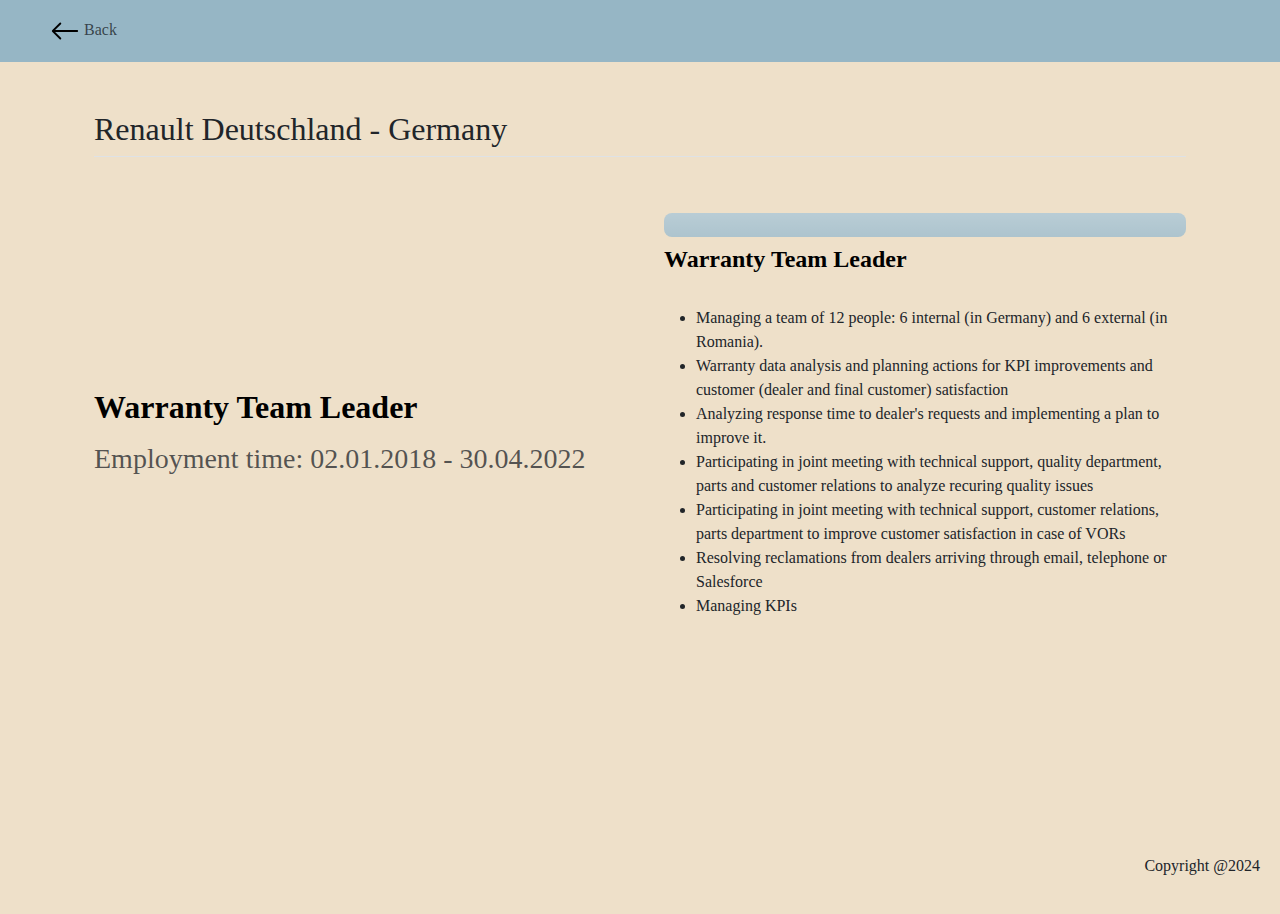
<file: public/RenaultDE.html>
<!DOCTYPE html>
<html lang="en">

<head>
    <meta charset="UTF-8">
    <meta name="viewport" content="width=device-width, initial-scale=1.0">
    <title>Renault Deutschland Experience</title>
    <link href="https://cdn.jsdelivr.net/npm/bootstrap@5.3.3/dist/css/bootstrap.min.css" rel="stylesheet"
        integrity="sha384-QWTKZyjpPEjISv5WaRU9OFeRpok6YctnYmDr5pNlyT2bRjXh0JMhjY6hW+ALEwIH" crossorigin="anonymous">
    <link rel="stylesheet" href="../style.css" />
</head>

<body>
    <!-- Navigation bar -->
    <section id="navbar">
        <nav class="navbar navbar-expand-md mb-0">
            <div class="container-fluid">
                <!-- <a class="navbar-brand" href="#">Top navbar</a> -->
                <button class="navbar-toggler" type="button" data-bs-toggle="collapse" data-bs-target="#navbarCollapse"
                    aria-controls="navbarCollapse" aria-expanded="false" aria-label="Toggle navigation">
                    <span class="navbar-toggler-icon"></span>
                </button>
                <div class="collapse navbar-collapse" id="navbarCollapse">
                    <ul class="navbar-nav me-auto mb-2 mb-md-0">
                        <li class="nav-item">
                            <a class="nav-link" href="./01work.html" style="margin-left: 30px;">
                                <img src="../assets/pictures/arrow-left.svg" alt="back arrow" height="30"> Back</a>
                        </li>
                    </ul>
                </div>
            </div>
        </nav>
    </section>
    <!--main section-->
    <section class="background">
        <div class="container px-4 py-5">
            <h2 class="pb-2 border-bottom">Renault Deutschland - Germany</h2>

            <div class="row row-cols-1 row-cols-md-2 align-items-md-center g-5 py-5">
                <div class="col d-flex flex-column align-items-start gap-2">
                    <h2 class="fw-bold text-body-emphasis">Warranty Team Leader</h2>
                    <h3 class="text-body-secondary">Employment time: 02.01.2018 - 30.04.2022</h3>
                </div>

                <div class="col">
                    <div class="row row-cols-1 row-cols-sm-1 g-4">
                        <div class="col d-flex flex-column gap-2">
                            <div
                                class="feature-icon-small d-inline-flex align-items-center justify-content-center text-bg-primary bg-gradient fs-4 rounded-3">
                                <svg class="bi" width="1em" height="1em">
                                    <use xlink:href="#collection"></use>
                                </svg>
                            </div>
                            <h4 class="fw-semibold mb-0 text-body-emphasis">Warranty Team Leader</h4>
                            <p class="text-body-secondary">
                            <ul>
                                <li>Managing a team of 12 people: 6 internal (in Germany) and 6 external (in Romania).
                                </li>
                                <li>Warranty data analysis and planning actions for KPI improvements and customer
                                    (dealer and final
                                    customer) satisfaction</li>
                                <li>Analyzing response time to dealer's requests and implementing a plan to improve it.
                                </li>
                                <li>Participating in joint meeting with technical support, quality department, parts and
                                    customer
                                    relations to analyze recuring quality issues</li>
                                <li>Participating in joint meeting with technical support, customer relations, parts
                                    department to
                                    improve customer satisfaction in case of VORs</li>
                                <li>Resolving reclamations from dealers arriving through email, telephone or Salesforce
                                </li>
                                <li>Managing KPIs</li>
                            </ul>
                            </p>
                        </div>
                    </div>
                </div>
            </div>
        </div>
    </section>

    <script src="https://cdn.jsdelivr.net/npm/bootstrap@5.3.3/dist/js/bootstrap.bundle.min.js"
        integrity="sha384-YvpcrYf0tY3lHB60NNkmXc5s9fDVZLESaAA55NDzOxhy9GkcIdslK1eN7N6jIeHz"
        crossorigin="anonymous"></script>
</body>
<footer class="footer">
    <p class="footer">Copyright @2024</p>
</footer>
</html>
</file>
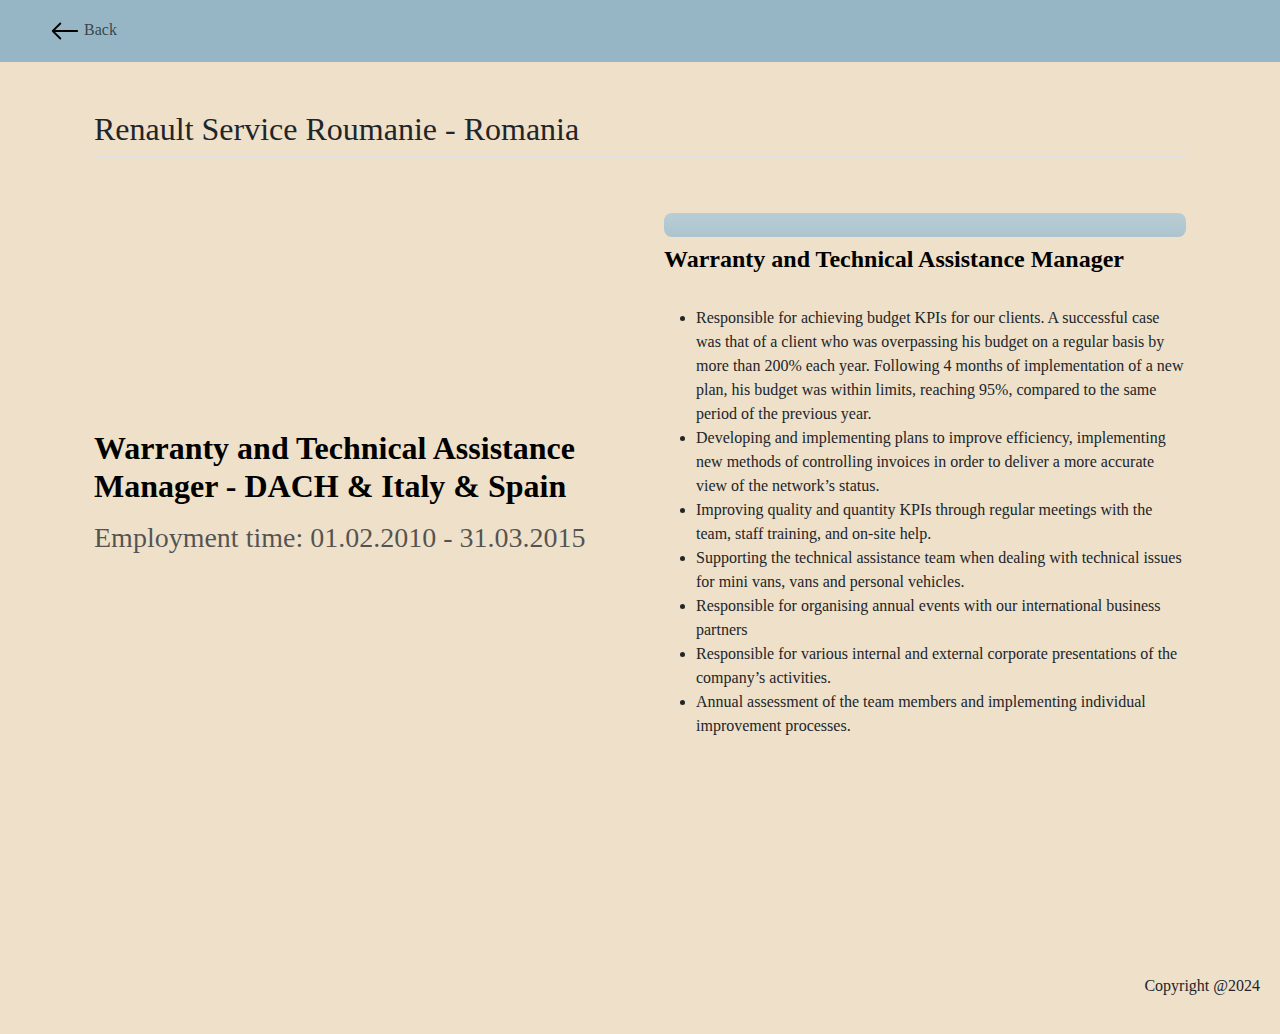
<file: public/RenaultRomania.html>
<!DOCTYPE html>
<html lang="en">

<head>
    <meta charset="UTF-8">
    <meta name="viewport" content="width=device-width, initial-scale=1.0">
    <title>Renault Romania Experience</title>
    <link href="https://cdn.jsdelivr.net/npm/bootstrap@5.3.3/dist/css/bootstrap.min.css" rel="stylesheet"
        integrity="sha384-QWTKZyjpPEjISv5WaRU9OFeRpok6YctnYmDr5pNlyT2bRjXh0JMhjY6hW+ALEwIH" crossorigin="anonymous">
    <link rel="stylesheet" href="../style.css" />
</head>

<body>
    <!-- Navigation bar -->
    <section id="navbar">
        <nav class="navbar navbar-expand-md mb-0">
            <div class="container-fluid">
                <!-- <a class="navbar-brand" href="#">Top navbar</a> -->
                <button class="navbar-toggler" type="button" data-bs-toggle="collapse" data-bs-target="#navbarCollapse"
                    aria-controls="navbarCollapse" aria-expanded="false" aria-label="Toggle navigation">
                    <span class="navbar-toggler-icon"></span>
                </button>
                <div class="collapse navbar-collapse" id="navbarCollapse">
                    <ul class="navbar-nav me-auto mb-2 mb-md-0">
                        <li class="nav-item">
                            <a class="nav-link" href="./01work.html" style="margin-left: 30px;">
                                <img src="../assets/pictures/arrow-left.svg" alt="back arrow" height="30"> Back</a>
                        </li>
                    </ul>
                </div>
            </div>
        </nav>
    </section>
    <!--main section-->
    <section class="background">
        <div class="container px-4 py-5">
            <h2 class="pb-2 border-bottom">Renault Service Roumanie - Romania</h2>

            <div class="row row-cols-1 row-cols-md-2 align-items-md-center g-5 py-5">
                <div class="col d-flex flex-column align-items-start gap-2">
                    <h2 class="fw-bold text-body-emphasis">Warranty and Technical Assistance Manager - DACH & Italy &
                        Spain</h2>
                    <h3 class="text-body-secondary">Employment time: 01.02.2010 - 31.03.2015</h3>
                </div>

                <div class="col">
                    <div class="row row-cols-1 row-cols-sm-1 g-4">
                        <div class="col d-flex flex-column gap-2">
                            <div
                                class="feature-icon-small d-inline-flex align-items-center justify-content-center text-bg-primary bg-gradient fs-4 rounded-3">
                                <svg class="bi" width="1em" height="1em">
                                    <use xlink:href="#collection"></use>
                                </svg>
                            </div>
                            <h4 class="fw-semibold mb-0 text-body-emphasis">Warranty and Technical Assistance Manager
                            </h4>
                            <p class="text-body-secondary">
                            <ul>
                                <li>Responsible for achieving budget KPIs for our clients. A successful case was that of
                                    a client who was
                                    overpassing his budget on a regular basis by more than 200% each year. Following 4
                                    months of
                                    implementation of a new plan, his budget was within limits, reaching 95%, compared
                                    to the same period of
                                    the previous year.</li>
                                <li>Developing and implementing plans to improve efficiency, implementing new methods of
                                    controlling
                                    invoices in order to deliver a more accurate view of the network’s status. </li>
                                <li>Improving quality and quantity KPIs through regular meetings with the team, staff
                                    training, and on-site
                                    help. </li>
                                <li>Supporting the technical assistance team when dealing with technical issues for mini
                                    vans, vans and
                                    personal vehicles.</li>
                                <li>Responsible for organising annual events with our international business partners
                                </li>
                                <li>Responsible for various internal and external corporate presentations of the
                                    company’s activities.</li>
                                <li>Annual assessment of the team members and implementing individual improvement
                                    processes.</li>
                            </ul>
                            </p>
                        </div>
                    </div>
                </div>
            </div>
        </div>
    </section>

    <script src="https://cdn.jsdelivr.net/npm/bootstrap@5.3.3/dist/js/bootstrap.bundle.min.js"
        integrity="sha384-YvpcrYf0tY3lHB60NNkmXc5s9fDVZLESaAA55NDzOxhy9GkcIdslK1eN7N6jIeHz"
        crossorigin="anonymous"></script>
</body>
<footer class="footer">
    <p class="footer">Copyright @2024</p>
</footer>
</html>
</file>
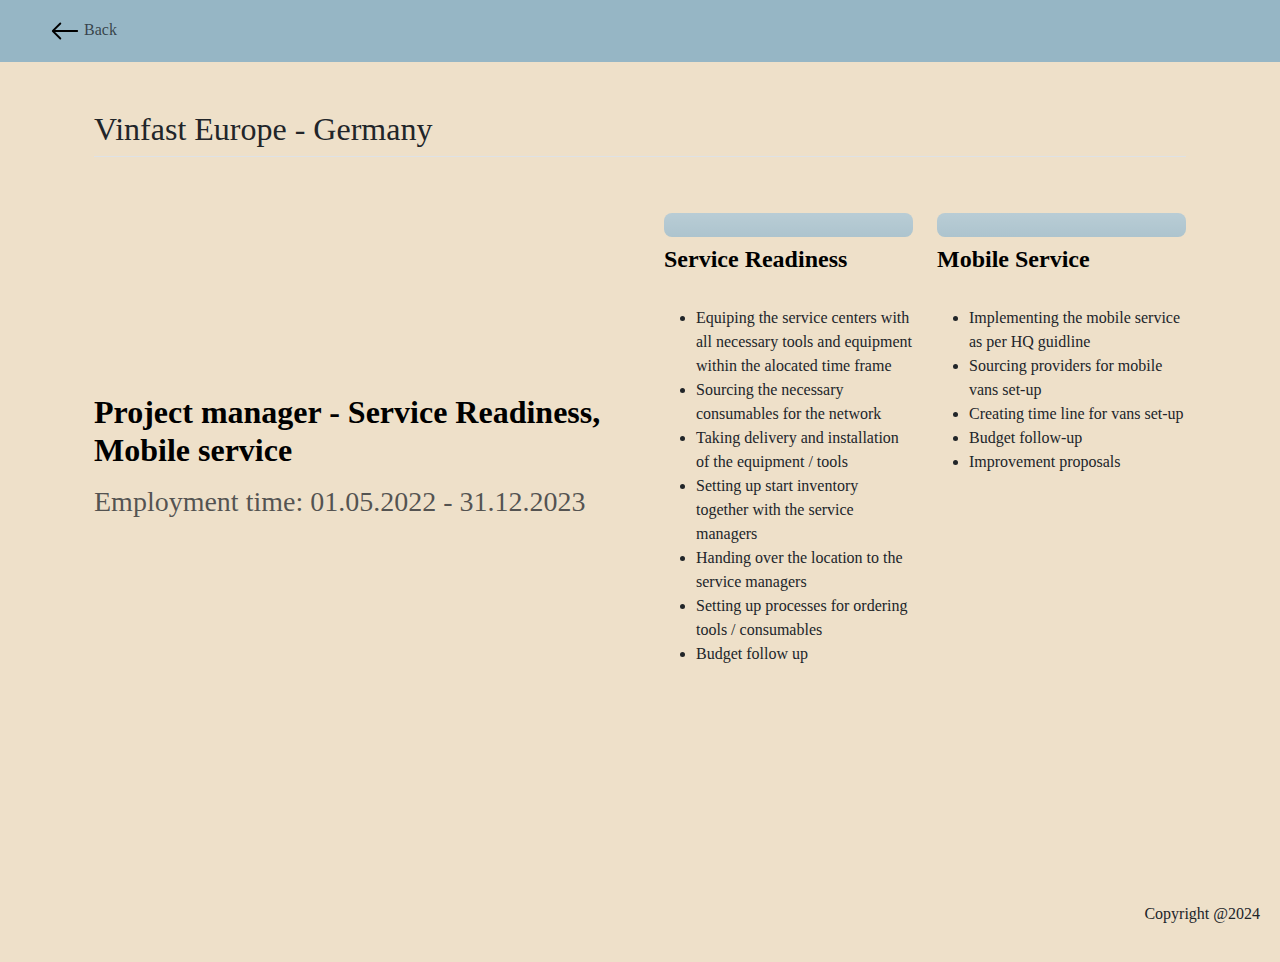
<file: public/Vinfast.html>
<!DOCTYPE html>
<html lang="en">

<head>
    <meta charset="UTF-8">
    <meta name="viewport" content="width=device-width, initial-scale=1.0">
    <title>Vinfast Experience</title>
    <link href="https://cdn.jsdelivr.net/npm/bootstrap@5.3.3/dist/css/bootstrap.min.css" rel="stylesheet"
        integrity="sha384-QWTKZyjpPEjISv5WaRU9OFeRpok6YctnYmDr5pNlyT2bRjXh0JMhjY6hW+ALEwIH" crossorigin="anonymous">
    <link rel="stylesheet" href="../style.css" />
</head>

<body>
    <!-- Navigation bar -->
    <section id="navbar">
        <nav class="navbar navbar-expand-md mb-0">
            <div class="container-fluid">
                <!-- <a class="navbar-brand" href="#">Top navbar</a> -->
                <button class="navbar-toggler" type="button" data-bs-toggle="collapse" data-bs-target="#navbarCollapse"
                    aria-controls="navbarCollapse" aria-expanded="false" aria-label="Toggle navigation">
                    <span class="navbar-toggler-icon"></span>
                </button>
                <div class="collapse navbar-collapse" id="navbarCollapse">
                    <ul class="navbar-nav me-auto mb-2 mb-md-0">
                        <li class="nav-item">
                            <a class="nav-link" href="./01work.html" style="margin-left: 30px;">
                                <img src="../assets/pictures/arrow-left.svg" alt="back arrow" height="30"> Back</a>
                        </li>
                    </ul>
                </div>
            </div>
        </nav>
    </section>
    <section class="background">
        <div class="container px-4 py-5">
            <h2 class="pb-2 border-bottom">Vinfast Europe - Germany</h2>
            <div class="row row-cols-1 row-cols-md-2 align-items-md-center g-5 py-5">
                <div class="col d-flex flex-column align-items-start gap-2">
                    <h2 class="fw-bold text-body-emphasis">Project manager - Service Readiness, Mobile service</h2>
                    <h3 class="text-body-secondary">Employment time: 01.05.2022 - 31.12.2023</h3>
                </div>

                <div class="col">
                    <div class="row row-cols-1 row-cols-sm-2 g-4">
                        <div class="col d-flex flex-column gap-2">
                            <div
                                class="feature-icon-small d-inline-flex align-items-center justify-content-center text-bg-primary bg-gradient fs-4 rounded-3">
                                <svg class="bi" width="1em" height="1em">
                                    <use xlink:href="#collection"></use>
                                </svg>
                            </div>
                            <h4 class="fw-semibold mb-0 text-body-emphasis">Service Readiness</h4>
                            <p class="text-body-secondary">
                            <ul>
                                <li>Equiping the service centers with all necessary tools and equipment within the
                                    alocated time frame
                                </li>
                                <li>Sourcing the necessary consumables for the network</li>
                                <li>Taking delivery and installation of the equipment / tools</li>
                                <li>Setting up start inventory together with the service managers</li>
                                <li>Handing over the location to the service managers</li>
                                <li>Setting up processes for ordering tools / consumables</li>
                                <li>Budget follow up</li>
                            </ul>
                            </p>
                        </div>

                        <div class="col d-flex flex-column gap-2">
                            <div
                                class="feature-icon-small d-inline-flex align-items-center justify-content-center text-bg-primary bg-gradient fs-4 rounded-3">
                                <svg class="bi" width="1em" height="1em">
                                    <use xlink:href="#speedometer"></use>
                                </svg>
                            </div>
                            <h4 class="fw-semibold mb-0 text-body-emphasis">Mobile Service</h4>
                            <p class="text-body-secondary">
                            <ul>
                                <li>Implementing the mobile service as per HQ guidline</li>
                                <li>Sourcing providers for mobile vans set-up</li>
                                <li>Creating time line for vans set-up</li>
                                <li>Budget follow-up</li>
                                <li>Improvement proposals</li>
                            </ul>
                            </p>
                        </div>

                    </div>
                </div>
            </div>
        </div>
    </section>


    <script src="https://cdn.jsdelivr.net/npm/bootstrap@5.3.3/dist/js/bootstrap.bundle.min.js"
        integrity="sha384-YvpcrYf0tY3lHB60NNkmXc5s9fDVZLESaAA55NDzOxhy9GkcIdslK1eN7N6jIeHz"
        crossorigin="anonymous"></script>
</body>
<footer class="footer">
    <p class="footer">Copyright @2024</p>
</footer>
</html>
</file>
<file: style.css>
.gradient-background {
    background: linear-gradient(300deg, #ADC4CE, #EEE0C9, #F1F0E8);
    background-size: 180% 180%;
    animation: gradient-animation 18s ease infinite;
  }
  
  @keyframes gradient-animation {
    0% {
      background-position: 0% 50%;
    }
    50% {
      background-position: 100% 50%;
    }
    100% {
      background-position: 0% 50%;
    }
  }
  .profile-picture {
    width: 400px !important;
  }
  .site-content-img{
    background-color: #EEE0C9;
  }
  .card {
    background-color: #EEE0C9;
    margin: 10px;
    width: 20rem;
    height: 14rem;
    text-align: center;
    justify-content: space-between;

}
body{
  font-family: 'Times New Roman', Times, serif;
}


.details-btn {
    background-color: #ADC4CE;
    border-color: #B3C8CF;
    color: black;
    position: absolute;
    bottom: 5px;
    left: 116px;
}
.background{
  background-color: #EEE0C9;
}
.card12{
  position: relative;
  height: 100%;
}
.navbar {
  background-color: #96B6C5 !important;
}
.card-education{
  background-color: #F1F0E8;
  text-align: center;
  justify-content: center;  
}
.feature-icon-small {
  background-color: #ADC4CE !important;
}
.footer {
  display: flex;
  justify-content: right;
  align-items: end;
  background-color: #EEE0C9;
  height: 10rem;
  padding: 10px;
}
@media (max-width: 500px) {
.profile-picture {
  width: 280px !important;
}
}
</file>
